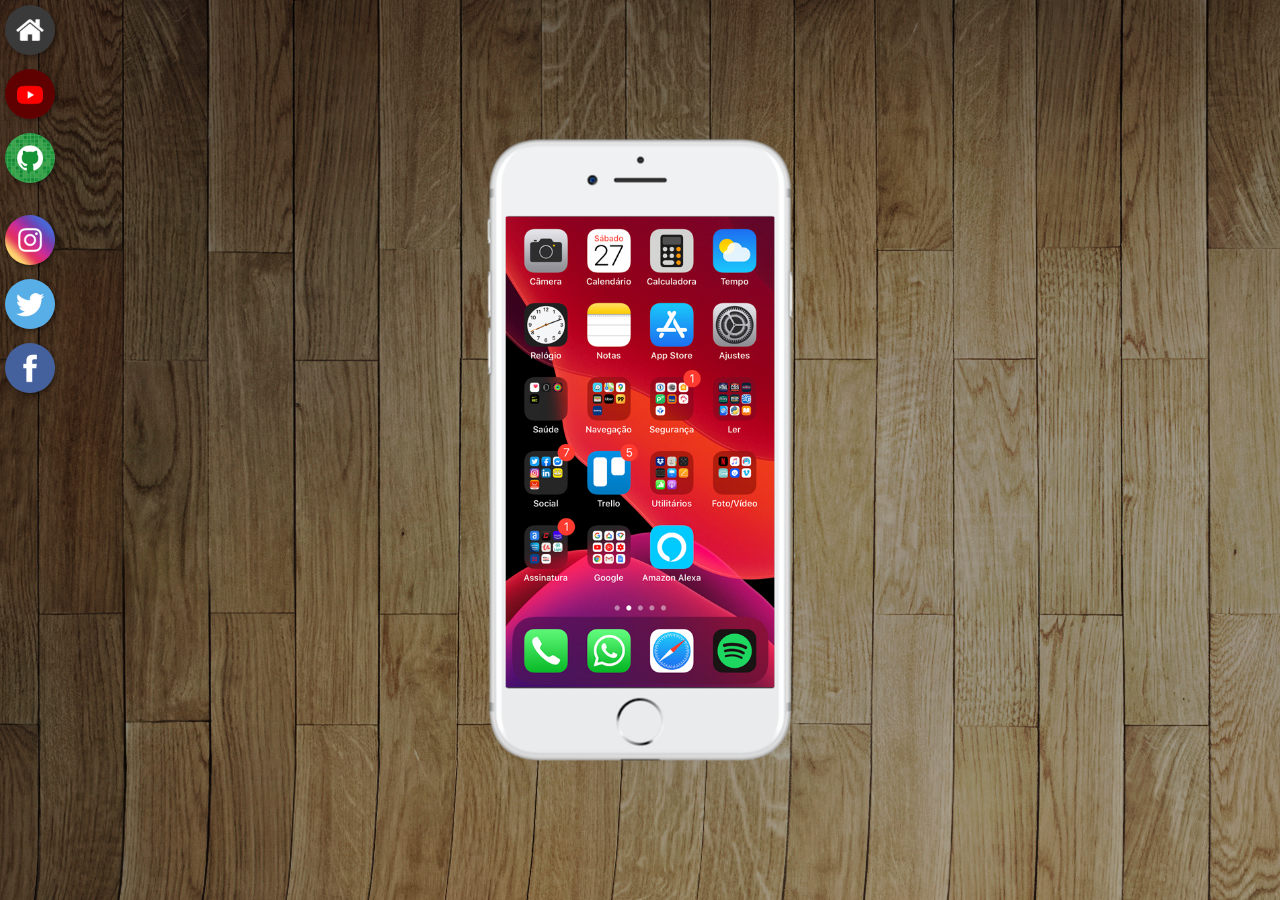
<file: index.html>
<!DOCTYPE html>
<html lang="pt-br">
<head>
    <meta charset="UTF-8">
    <meta name="viewport" content="width=device-width, initial-scale=1.0"> 
    <link rel="shortcut icon" href="favicon.ico" type="image/x-icon">
    <link rel="stylesheet" href="estilos/style.css">
    <title>Projeto Redes Sociais</title>
</head>
<body>
<main>
    <section id="telefone">
        <iframe src="home.html" name="tela" id="tela" 
        frameborder="0">
            Seu navegador não é compatível com isso.
        </iframe>
    </section>
    <section id="redes-sociais">
        <a href="home.html" target="tela"><img src="imagens/logo-home.jpg" alt="Home"></a> 
        <a href="youtube.html" target="tela"><img src="imagens/logo-youtube.jpg" alt="Youtube"></a> 
        <a href="#" target="tela"><img src="imagens/logo-github.jpg" alt="Github"></a> <br>
        <a href="#" target="tela"><img src="imagens/logo-instagram.jpg" alt="Instagram"></a>
        <a href="#" target="tela"><img src="imagens/logo-twitter.jpg" alt="Twiter"></a> 
        <a href="#" target="tela"><img src="imagens/logo-facebook.jpg" alt="FaceBook"></a>

    </section>
</main>
</body> 
</html>
</file>
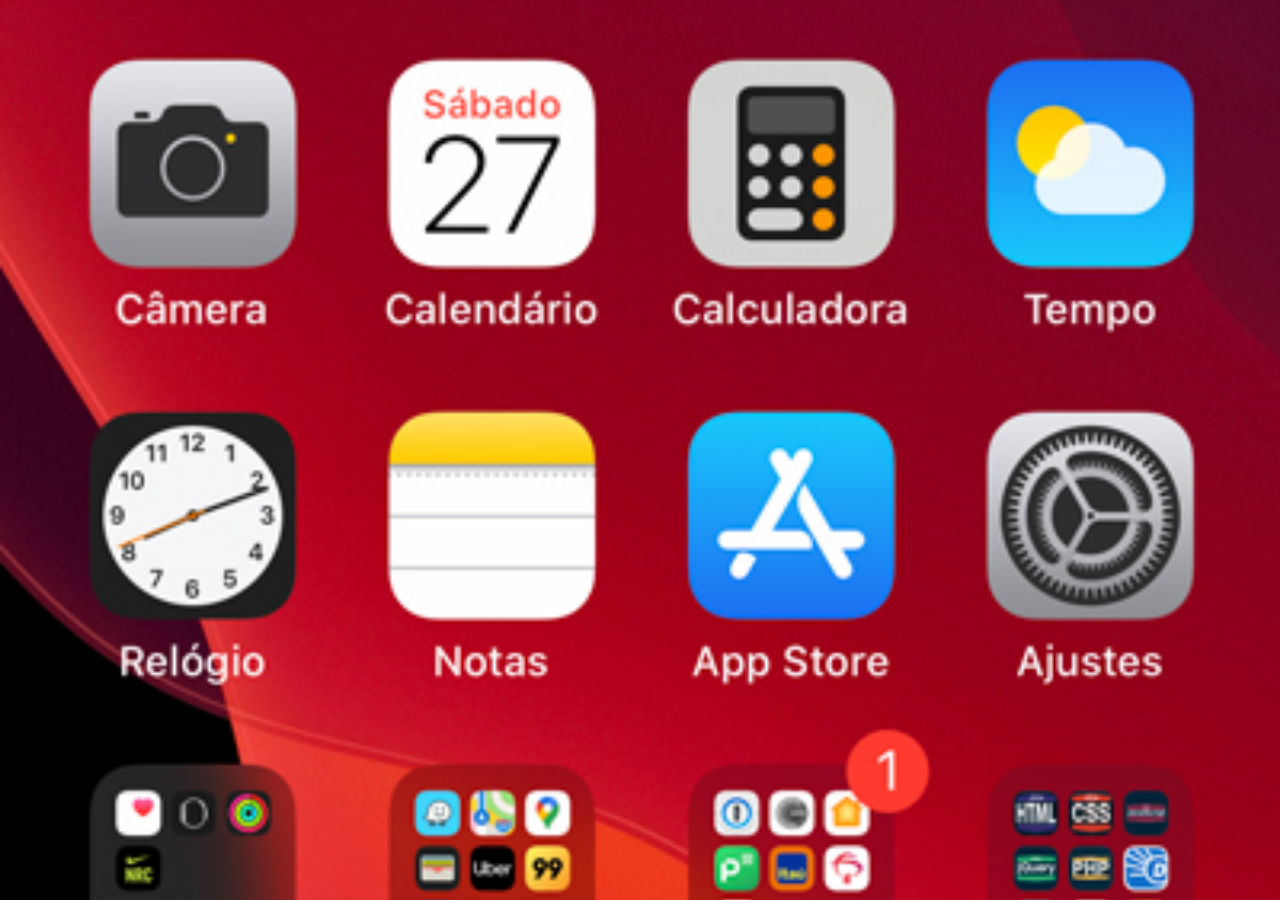
<file: home.html>
<!DOCTYPE html>
<html lang="pt=br">
<head>
    <meta charset="UTF-8">
    <meta name="viewport" content="width=device-width, initial-scale=1.0">
    <title>Home</title>
</head>
    <style>
        * {
            margin: 0;
            padding: 0;
        }

        body {
            width: 100vw;
            height: 100vh;
            background: url('imagens/tela-home.jpg') no-repeat;
            background-size: cover;
        }
    </style>
<body>
    
</body>
</html>
</file>
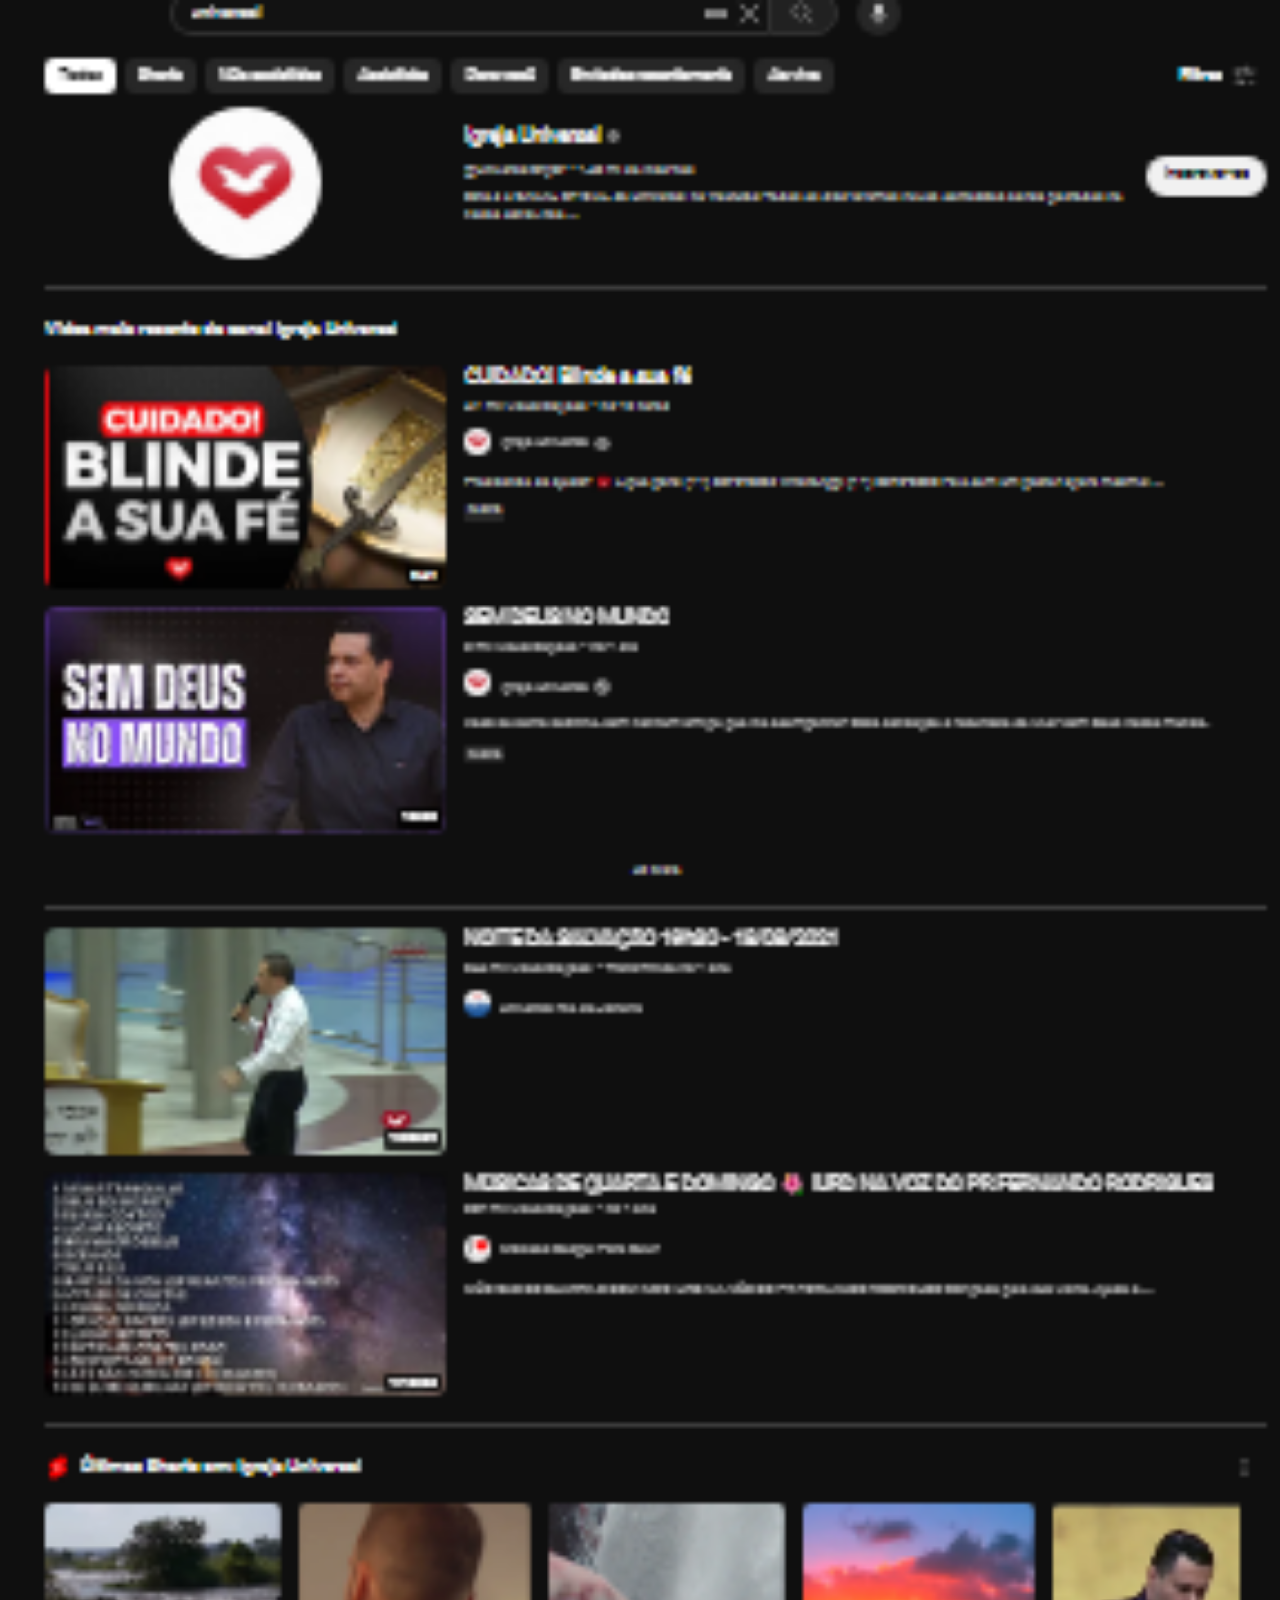
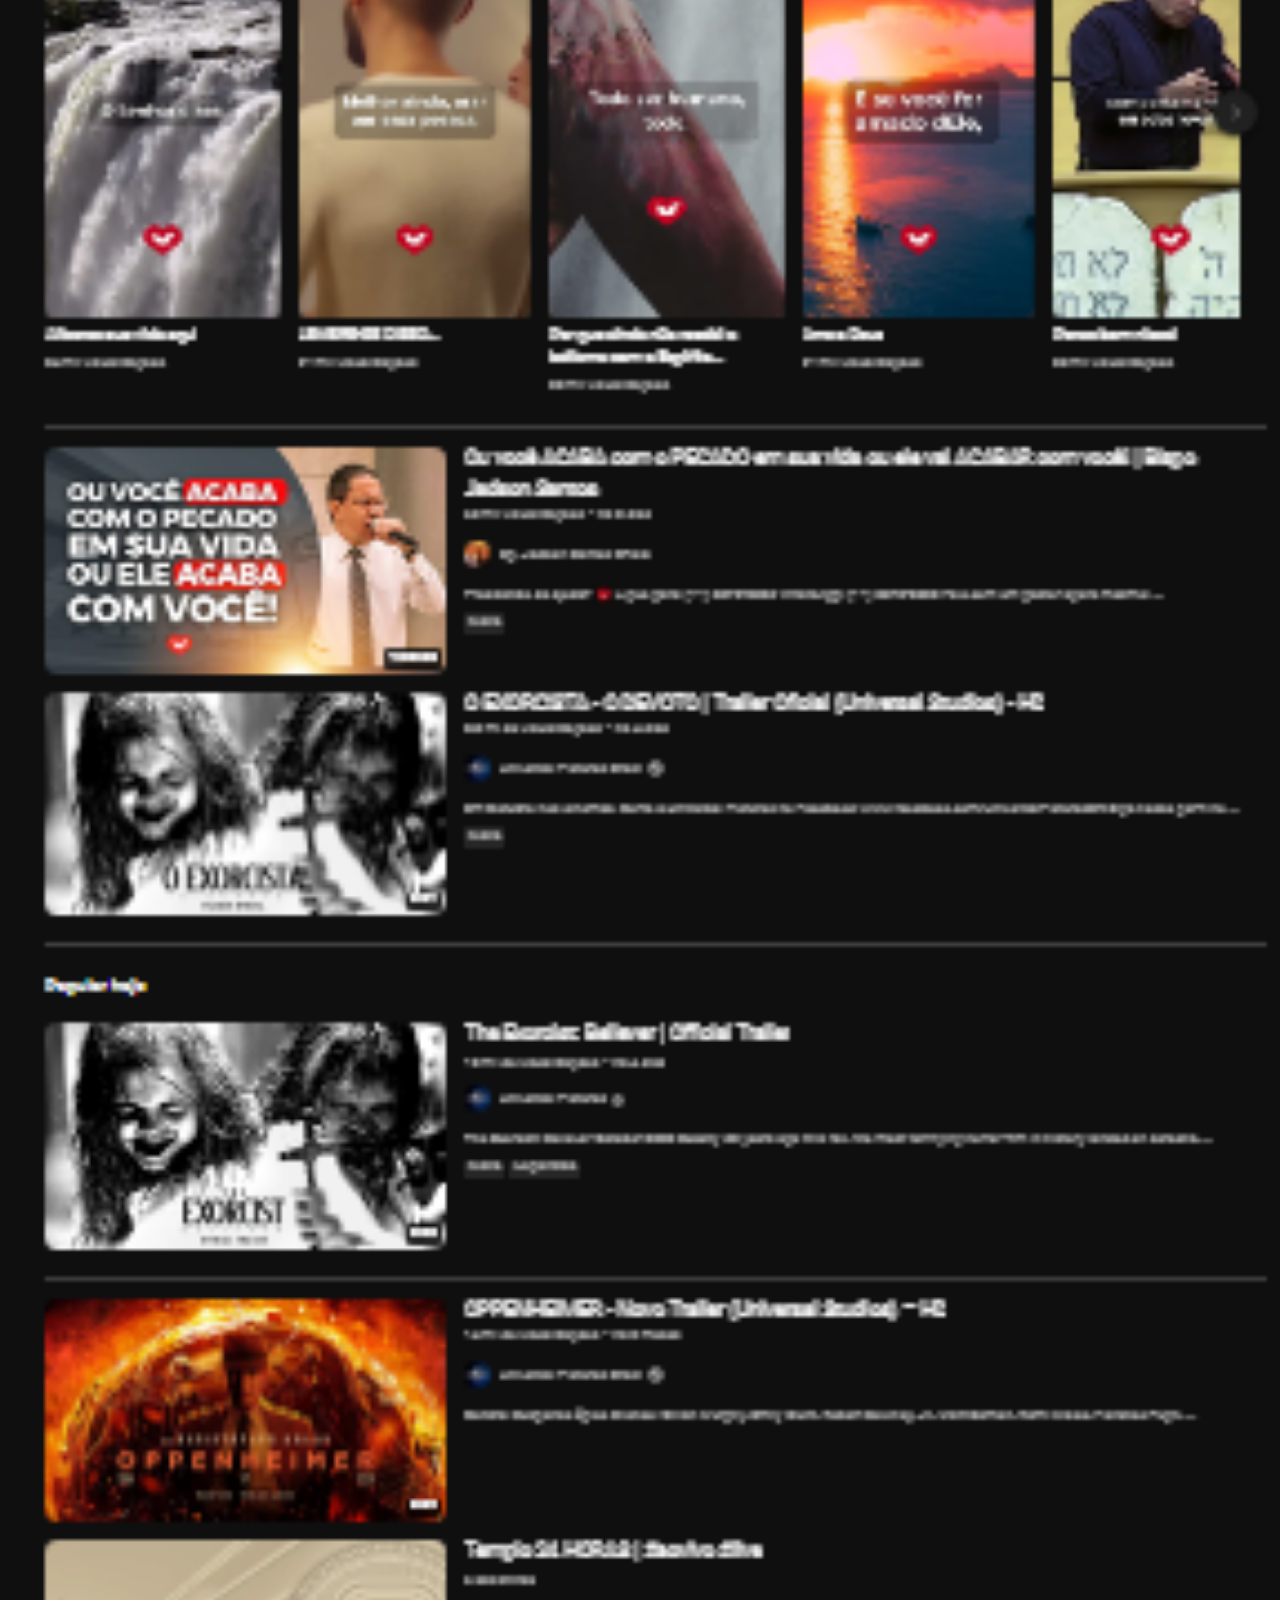
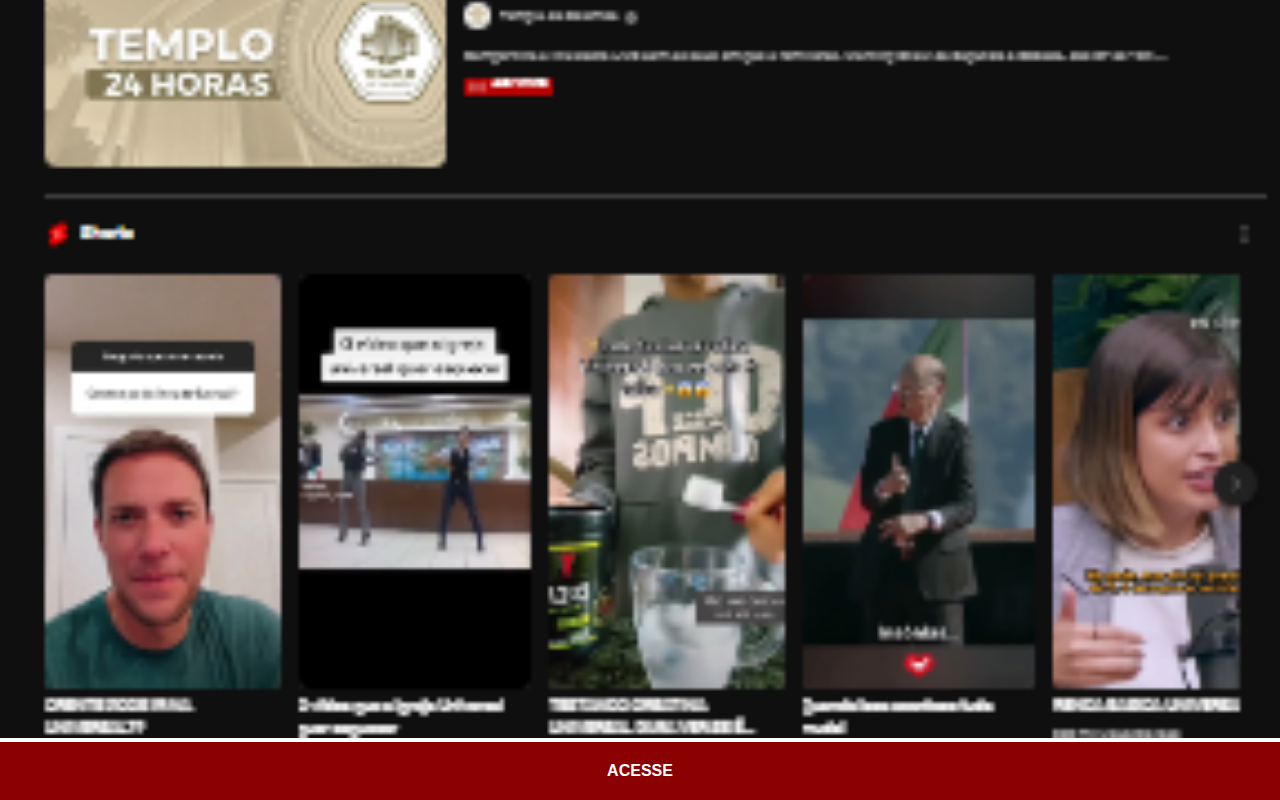
<file: youtube.html>
<!DOCTYPE html>
<html lang="pt-br">
<head>
    <meta charset="UTF-8">
    <meta name="viewport" content="width=device-width, initial-scale=1.0">
    <title>YouTube</title>
    <style>
        * {
            margin: 0;
            padding: 0;
            font-family: Arial, Helvetica, sans-serif;
        }

        img {
            width: 100vw;

        }

        a {
            display: block;
            background-color: darkred;
            padding: 20px;
            color: white;
            font-weight: bolder;
            text-decoration: none;
            text-align: center;
            
        }
        
    </style>
</head>
<body>
    <img src="imagens/tela-youtube 2.png" alt="YouTube">
    <a href="https://www.youtube.com/@UniversalOrgBr/playlists" target="_blank">ACESSE</a>
</body>
</html>
</file>
<file: estilos/style.css>
@charset "UTF-8";

* {
    margin: 0;
    padding: 0;
    font-family: Arial, Helvetica, sans-serif;
}

html, body {
    height: 100%vh;
    width: 100%vw;
    background-color: black;
}

body {
    background: url('../imagens/fundo-madeira.jpg');
}

main {
    position: relative;
    height: 100vh;
    
}

section#telefone {
    position: absolute;
    top: 50%;
    left: 50%;
    transform: translate(-50%, -50%);



    height: 627px;
    width: 311px;

    background: url('../imagens/frame-iphone.png') no-repeat;
    background-repeat: no-repeat;
    top: center;
    background-size: cover;
    background-attachment: fixed;

}

iframe#tela {
    position: relative;
    top: 80px;
    left: 21px;
    width: 269px;
    height: 471px;

}

section#redes-sociais {
  display: flex;
  flex-direction: column;

}

section#redes-sociais img:hover {
    border: 2px solid white;
    box-sizing: border-box;
    opacity: 0.6;
    transition: transform .3s, border 0.5s;
    transform: translate(-3px, -3px);
    box-shadow: 5px 5px 10px rgb(0, 0, 0);
    
}
section#redes-sociais img {
    width: 50px;
    margin: 5px;
    border-radius: 50%;
    box-shadow: 2px 2px 5px rgba(0, 0, 0, 0.404);

}
</file>
